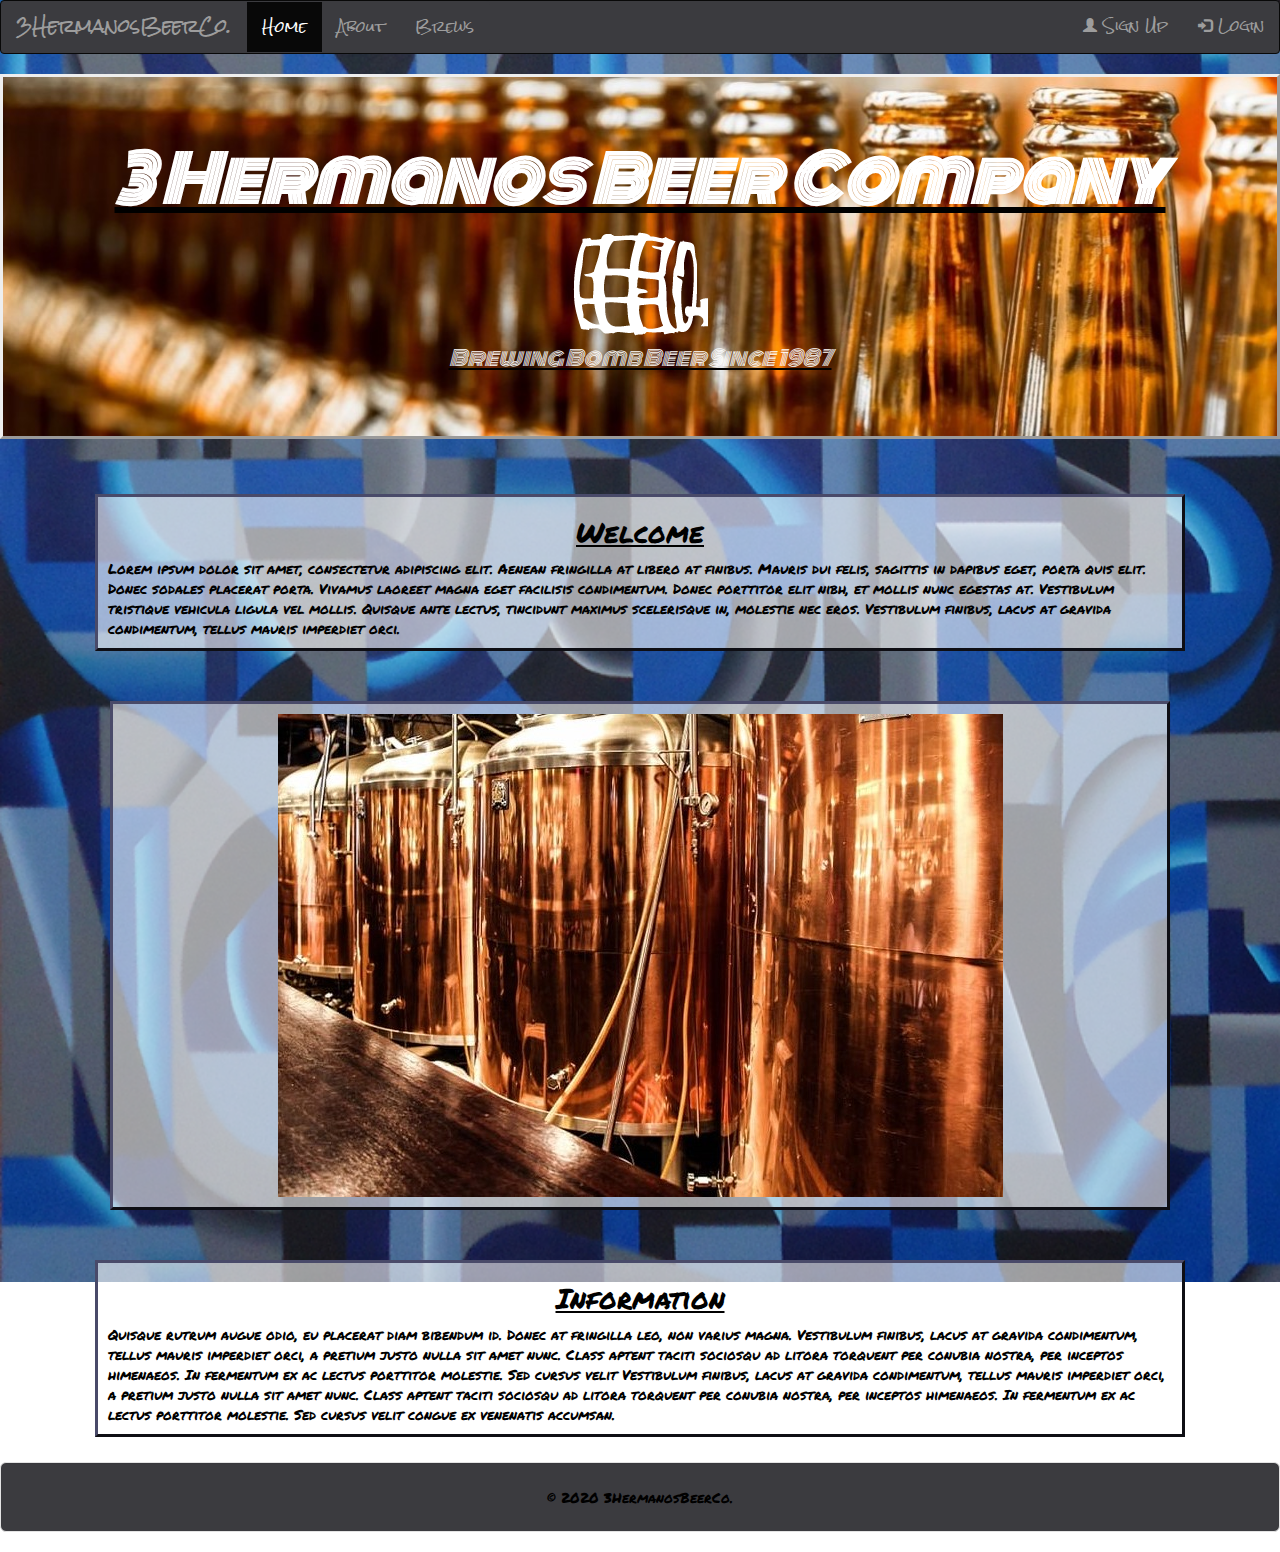
<file: index.html>
<!DOCTYPE html>
<html lang="en-US">
<head>
    <!--Metadata and links to external libraries, Jquery, Bootstrap-->
    <title>3HermanosBeerwCo. | Home</title>
    <meta charset="UTF-8">
    <meta name="viewport" content="width = device-width, initial-scale = 1">
    <link rel="stylesheet" href="https://maxcdn.bootstrapcdn.com/bootstrap/3.4.1/css/bootstrap.min.css">
    <script src="https://ajax.googleapis.com/ajax/libs/jquery/3.5.1/jquery.min.js"></script>
    <script src="https://maxcdn.bootstrapcdn.com/bootstrap/3.4.1/js/bootstrap.min.js"></script>
    
    
    <link rel="stylesheet" href="style/style.css">
    
</head>
<!--Nav Bar and styling of body inline-->
<body  style="background: url(img/ryan1.jpg) no-repeat center center fixed; -webkit-background-size: cover; -moz-background-size: cover;  background--o- background-size: cover;size: cover;">
<header>
<script src="https://apps.elfsight.com/p/platform.js" defer></script>
<div class="elfsight-app-e6ae2a5b-2625-4490-8664-6021331d5333"></div>
      <nav class="navbar navbar-inverse">
      <div class="container-fluid">
        <div class="navbar-header">
          <a class="navbar-brand" href="index.html">3HermanosBeerCo.</a>
        </div>
        <ul class="nav navbar-nav navbar">
          <li class="active"><a href="index.html">Home</a></li>
          <li><a href="about.html">About</a></li>
          <li><a href="brews.html">Brews</a></li>
        </ul>
        <ul class="nav navbar-nav navbar-right">
          <li><a href="register.html"><span class="glyphicon glyphicon-user"></span> Sign Up</a></li>
          <li><a href="login.html"><span class="glyphicon glyphicon-log-in"></span> Login</a></li>
        </ul>
      </div>
    </nav>
  </header>
  <!--Cotent, jumbotron, titles, basic informaiton, age verificaiton-->
    <div class="jumbotron text-center" style="background-image: url(img/bottles2.jpg); background-size: 100%;">
      <h1>3 Hermanos Beer Company</h1>
      <span> <img src="img/barrel2.png"></span>
      <div>
        <p class="vp">Brewing Bomb Beer Since 1987</p>
      </div>
    </div>
  </div>  
<section>
<div class="container">
  <div class="row">
    <div class="col-sm">     
    <h4>Welcome</h4>
        Lorem ipsum dolor sit amet, consectetur adipiscing elit. Aenean fringilla at 
        libero at finibus. Mauris dui felis, sagittis in dapibus eget, porta quis elit.
        Donec sodales placerat porta. Vivamus laoreet magna eget facilisis condimentum.
        Donec porttitor elit nibh, et mollis nunc egestas at. Vestibulum tristique
        vehicula ligula vel mollis. Quisque ante lectus, tincidunt maximus scelerisque
        in, molestie nec eros. Vestibulum finibus, lacus at gravida condimentum, 
        tellus mauris imperdiet orci.
    </div>
  </div>

  <div class="container-fluid"> 
  <div class="row"> 
    <div class="copper"><img src="img/copper.jpg" /> 
    </div>
  </div>
</div>
   <div ="container"> 
    <div class="row">
      <div class="col-sm">
      <h4>Information</h4>
        Quisque rutrum augue odio, eu placerat diam bibendum id. Donec at fringilla
        leo, non varius magna. Vestibulum finibus, lacus at gravida condimentum, 
        tellus mauris imperdiet orci, a pretium justo nulla sit amet nunc. Class 
        aptent taciti sociosqu ad litora torquent per conubia nostra, per inceptos
        himenaeos. In fermentum ex ac lectus porttitor molestie. Sed cursus velit
        Vestibulum finibus, lacus at gravida condimentum, 
        tellus mauris imperdiet orci, a pretium justo nulla sit amet nunc. Class 
        aptent taciti sociosqu ad litora torquent per conubia nostra, per inceptos
        himenaeos. In fermentum ex ac lectus porttitor molestie. Sed cursus velit
        congue ex venenatis accumsan.       
    </div>
  </div>  
</section>
 
   
  <footer>
    <div></div>
  <div class="well well-lg">&copy 2020 3HermanosBeerCo.<div>
  </footer>
</body>
</html>
</file>
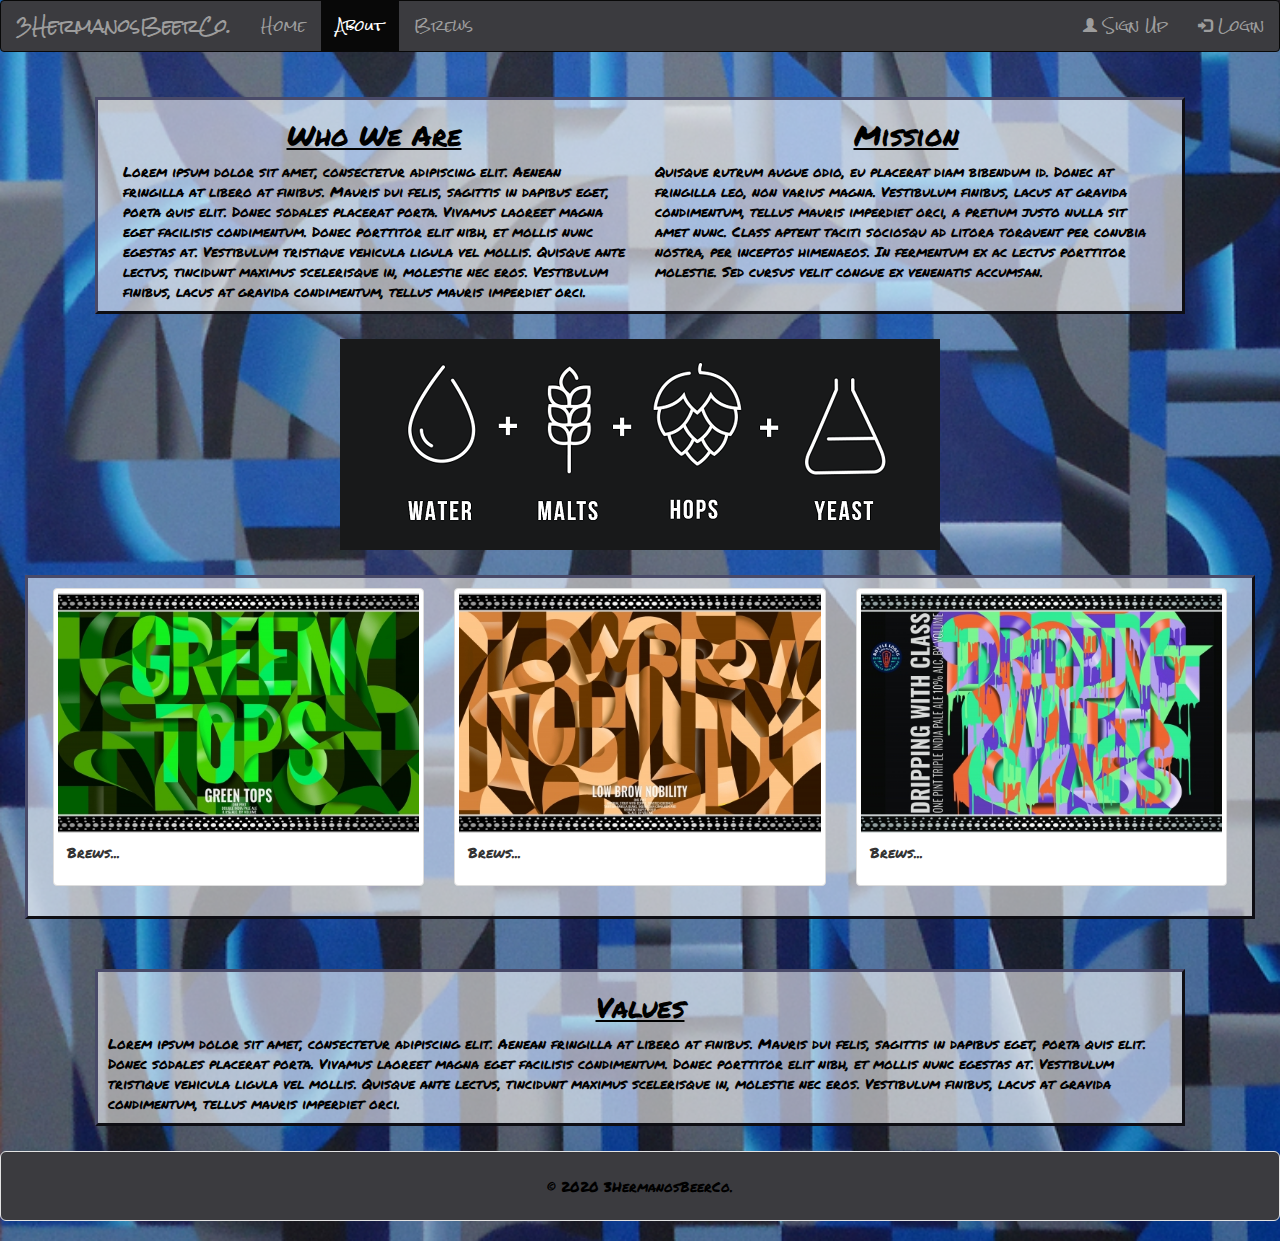
<file: about.html>
<!DOCTYPE html>
<html lang="en-US">
<head>
    <title>3HermanosBeerwCo.| About</title>
    <meta charset="UTF-8">
    <meta name="viewport" content="width = device-width, initial-scale = 1">
    <link rel="stylesheet" href="https://maxcdn.bootstrapcdn.com/bootstrap/3.4.1/css/bootstrap.min.css">
    <script src="https://ajax.googleapis.com/ajax/libs/jquery/3.5.1/jquery.min.js"></script>
    <script src="https://maxcdn.bootstrapcdn.com/bootstrap/3.4.1/js/bootstrap.min.js"></script>
    <link rel="stylesheet" href="style/style.css">
</head>
 <body style="background: url(img/ryan1.jpg) no-repeat center center fixed; -webkit-background-size: cover; -moz-background-size: cover; -o- background-size: cover; background-size: cover;"> 
    <header>
      <nav class="navbar navbar-inverse">
        <div class="container-fluid">
          <div class="navbar-header">
            <a class="navbar-brand" href="index.html">3HermanosBeerCo.</a>
          </div>
    <ul class="nav navbar-nav">
      <li><a href="index.html">Home</a></li>
      <li class="active"><a href="about.html">About</a></li>
      <li><a href="brews.html">Brews</a></li>
    </ul>
    <ul class="nav navbar-nav navbar-right">
      <li><a href="register.html"><span class="glyphicon glyphicon-user"></span> Sign Up</a></li>
      <li><a href="login.html"><span class="glyphicon glyphicon-log-in"></span> Login</a></li>
    </ul>
  </div>
</nav>
    </header>
<!--Content including columns and rows-->
<section>
<div class="container">
  <div class="row">
    <div class="col-sm-5 col-md-6">
      <h4>Who We Are</h4>
        Lorem ipsum dolor sit amet, consectetur adipiscing elit. Aenean fringilla at 
        libero at finibus. Mauris dui felis, sagittis in dapibus eget, porta quis elit.
        Donec sodales placerat porta. Vivamus laoreet magna eget facilisis condimentum.
        Donec porttitor elit nibh, et mollis nunc egestas at. Vestibulum tristique
        vehicula ligula vel mollis. Quisque ante lectus, tincidunt maximus scelerisque
        in, molestie nec eros. Vestibulum finibus, lacus at gravida condimentum, 
        tellus mauris imperdiet orci.
    </div>
    <div class="w-100"></div>
    <div class="col-sm-5 offset-sm-2 col-md-6 offset-md-0">
      <h4>Mission</h4>
        Quisque rutrum augue odio, eu placerat diam bibendum id. Donec at fringilla
        leo, non varius magna. Vestibulum finibus, lacus at gravida condimentum, 
        tellus mauris imperdiet orci, a pretium justo nulla sit amet nunc. Class 
        aptent taciti sociosqu ad litora torquent per conubia nostra, per inceptos
        himenaeos. In fermentum ex ac lectus porttitor molestie. Sed cursus velit
        congue ex venenatis accumsan.
    </div>
</section>
<!--Images gallery with thumbnails with product labels-->
  <div class="copper"><img src="img/ingredients.png" alt="Ingredients"/> </div>
 <div class="row">
  <div class="col-md-4">
    <div class="thumbnail">
      <a href="brews.html">
        <img src="img/greentops.jpg" alt="Greentops" style="width:100%">
        <div class="caption">
          <p>Brews...</p>
        </div>
      </a>
    </div>
  </div>
  <div class="col-md-4">
    <div class="thumbnail">
      <a href="brews.html">
        <img src="img/lowbrow.jpg" alt="LowBrow" style="width:100%">
        <div class="caption">
          <p>Brews...</p>
        </div>
      </a>
    </div>
  </div>
  <div class="col-md-4">
    <div class="thumbnail">
      <a href="brews.html">
        <img src="img/drip.jpg" alt="TheDrip" style="width:100%">
        <div class="caption">
          <p>Brews...</p>
        </div>
      </a>
    </div>
  </div>
</div>
<section>
  <div class="container">  
    <div class="row">
    <div class="col align-self-end">
      <h4>Values</h4>
        Lorem ipsum dolor sit amet, consectetur adipiscing elit. Aenean fringilla at 
        libero at finibus. Mauris dui felis, sagittis in dapibus eget, porta quis elit.
        Donec sodales placerat porta. Vivamus laoreet magna eget facilisis condimentum.
        Donec porttitor elit nibh, et mollis nunc egestas at. Vestibulum tristique
        vehicula ligula vel mollis. Quisque ante lectus, tincidunt maximus scelerisque
        in, molestie nec eros. Vestibulum finibus, lacus at gravida condimentum, 
        tellus mauris imperdiet orci.
    </div>
  </section>


  

<footer>
    
  <div class="well well-lg">&copy 2020 3HermanosBeerCo.<div>
</footer>

 </body>
 </html>
</file>
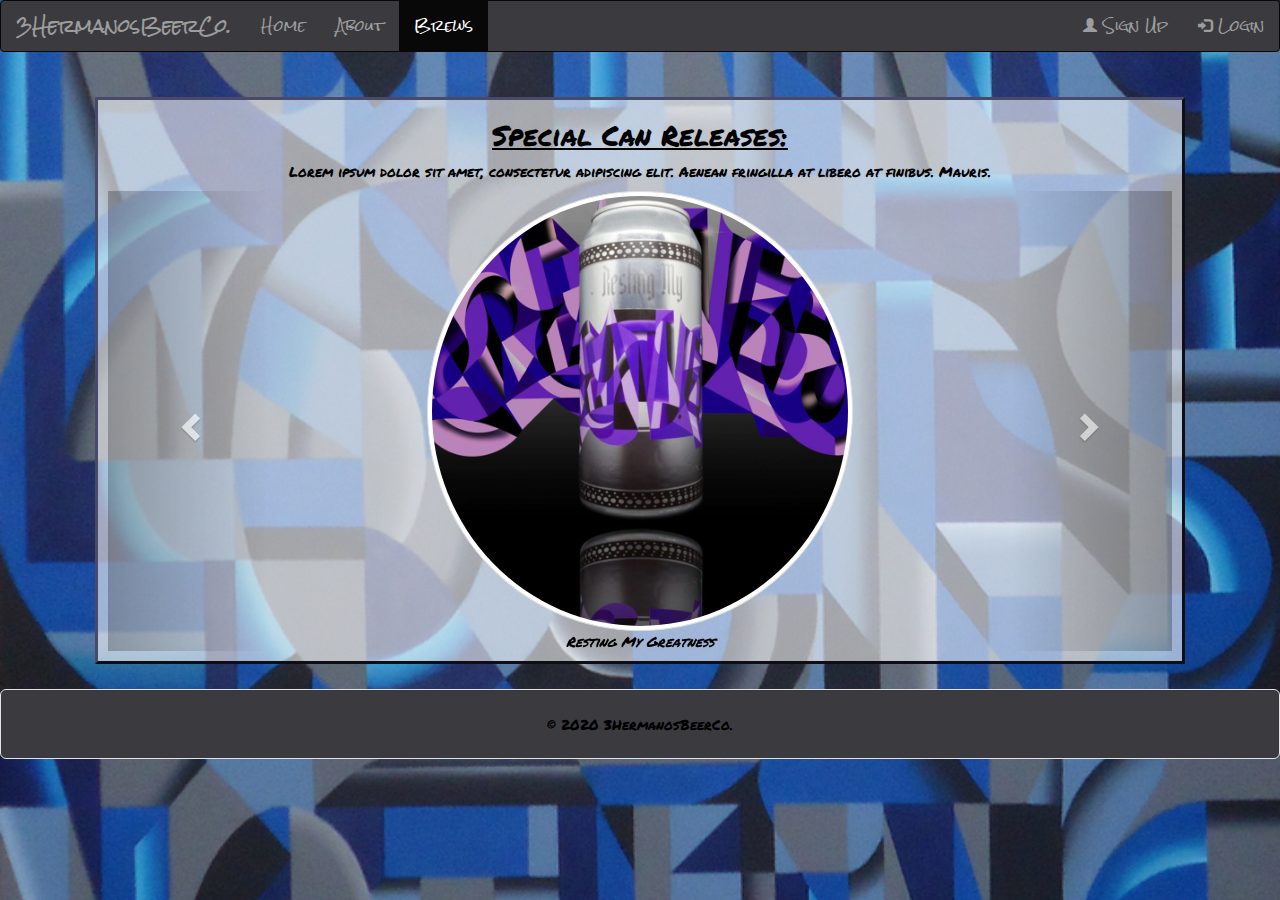
<file: brews.html>
<!DOCTYPE html>
<html lang="en-US">
<head>
    <title>3HermanosBeerCo. | Brews</title>
    <meta charset="UTF-8">
    <meta name="viewport" content="width = device-width, initial-scale = 1">
    <link rel="stylesheet" href="https://maxcdn.bootstrapcdn.com/bootstrap/3.4.1/css/bootstrap.min.css">
    <script src="https://ajax.googleapis.com/ajax/libs/jquery/3.5.1/jquery.min.js"></script>
    <script src="https://maxcdn.bootstrapcdn.com/bootstrap/3.4.1/js/bootstrap.min.js"></script>
    <link rel="stylesheet" href="style/style.css">    
</head>
<body style="background: url(img/ryan1.jpg) no-repeat center center fixed; -webkit-background-size: cover; -moz-background-size: cover; -o- background-size: cover; background-size: cover;">
<header>
      <nav class="navbar navbar-inverse">
      <div class="container-fluid">
        <div class="navbar-header">
          <a class="navbar-brand" href="index.html">3HermanosBeerCo.</a>
        </div>
        <ul class="nav navbar-nav">
          <li><a href="index.html">Home</a></li>
          <li><a href="about.html">About</a></li>
          <li class="active"><a href="brews.html">Brews</a></li>
        </ul>
        <ul class="nav navbar-nav navbar-right">
          <li><a href="register.html"><span class="glyphicon glyphicon-user"></span> Sign Up</a></li>
          <li><a href="login.html"><span class="glyphicon glyphicon-log-in"></span> Login</a></li>
        </ul>
      </div>
    </nav>
</header>

 <section>

 <!--carousel container-->
<div class="cans">  
  <div class="container">   
    <section id="carousel" class="carousel slide" data-ride="carousel">
        <div class="row">
          <h4>Special Can Releases:</h4>
          <p class="text-center">Lorem ipsum dolor sit amet, consectetur adipiscing elit. Aenean fringilla at 
          libero at finibus. Mauris.</p>  
          <div class="carousel-inner" role="listbox">
            <figure class="item active">
              <img src="img/can1.jpg" class=" img-circle img-thumbnail" alt="GreenTops" />
                <figcaption >Resting My Greatness</figcaption>
            </figure>
            <figure class="item">
              <img src="img/can2.jpg" class="img-circle img-thumbnail" alt="LowBrow" />
              <figcaption >The Drips</figcaption>
            </figure>
            <figure class="item">
              <img src="img/can3.jpg" class="img-circle img-thumbnail" alt="Drip" />
              <figcaption >Code of the Streets</figcaption>
            </figure>
              <figure class="item">
              <img src="img/can4.jpg" class="img-circle img-thumbnail" alt="Mutual Respeck" />
              <figcaption >Mutual Respeck</figcaption>
            </figure>
            <figure class="item">
              <img src="img/can5.jpg" class="img-circle img-thumbnail" alt="Cop and Go" />
              <figcaption >Cop and Go</figcaption>
            </figure>
            <figure class="item">
              <img src="img/can6.jpg" class="img-circle img-thumbnail" alt="LipsandLungs" />
              <figcaption >Lips and Lungs</figcaption>
            </figure>
            <a class="left carousel-control" href="#carousel" data-slide="prev">
                      <span class="glyphicon glyphicon-chevron-left"></span>
                      <span class="sr-only">Previous</span>
                  </a>
                  <a class="right carousel-control" href="#carousel" data-slide="next">
                      <span class="glyphicon glyphicon-chevron-right"></span>
                      <span class="sr-only">Next</span>
                  </a>
          </div>
        </div>
  </div>
</div>           
    </section> 
<footer>
  <div class="well well-lg">&copy 2020 3HermanosBeerCo.<div>
  </footer>
</body>
</html>
</file>
<file: style/style.css>
.carousel-inner {
    text-align: center;
}
.carousel .item > img {
    display: inline-block;
}
.jumbotron {
    background-size: cover;
    font-family: 'Monoton' ;
    color: black;
    border-style: outset;
    font-style: bolder;
    font-style:  italic;
    text-decoration: underline;
    
}
.jumbotron h1 {
    color: #ffffff;
    text-decoration: double;
}
.item img {
    width: 40%;
}
.copper {
    text-align: center;

}
figcaption {
    font-style: italic;
    color: black;
}
.row {
    margin: 25px;
    padding: 10px;
    background-color: #ffffff95;
    color: black;
    border-style: outset;
    border-color:  #494a69;
    font-family: "Marker";
}
h4 {
    text-decoration: underline;
    font-size: 2em;
    text-align: center;
}

#submit {
    color: black;
}
 footer .well {
     color: black;
     text-align: center; 
     font-family: 'Marker';
     background-color: #3b3b3f;
 }
 fieldset {
     color: black;
 }
.jumbotron p {
     font-family: 'Monoton';
 }

h1 {
    font-weight: bolder;
    
}
.navbar {
    background-color: #3b3b3f;
    color: black;
}
@font-face {
    font-family: 'Ranchers';
    src: url('../fonts/Ranchers-Regular.ttf')
format('truetype');
}
@font-face {
    font-family: 'Monoton';
    src: url('../fonts/Monoton-Regular.ttf')
format('truetype');
}
@font-face {
    font-family: 'Marker';
    src: url('../fonts/PermanentMarker-Regular.ttf')
format('truetype');
}
@font-face {
    font-family: 'RockSalt';
    src: url('../fonts/RockSalt-Regular.ttf')
format('truetype');
}
.vp {
    font-family: '';
    color: #ffffff;
}
.nav {
    font-family: 'RockSalt';
}
.navbar {
    font-family: 'RockSalt';
    
}
</file>
